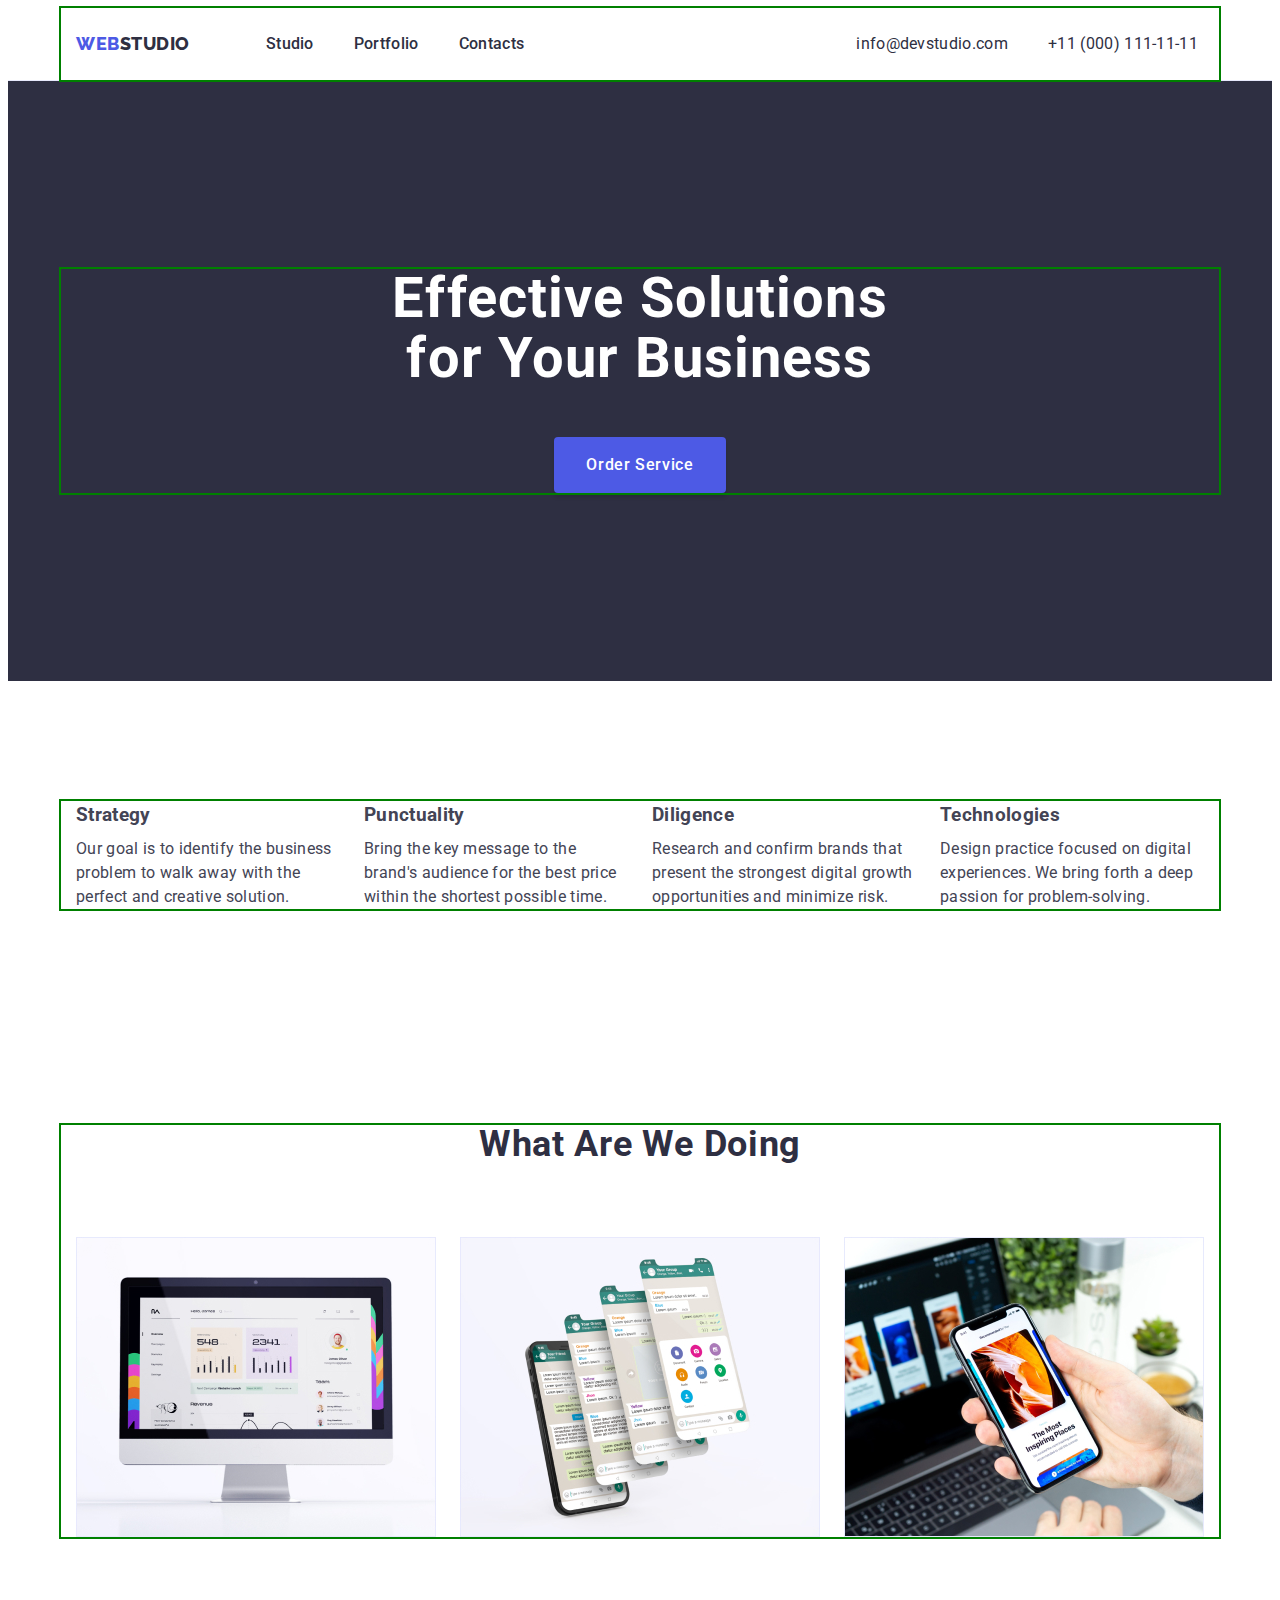
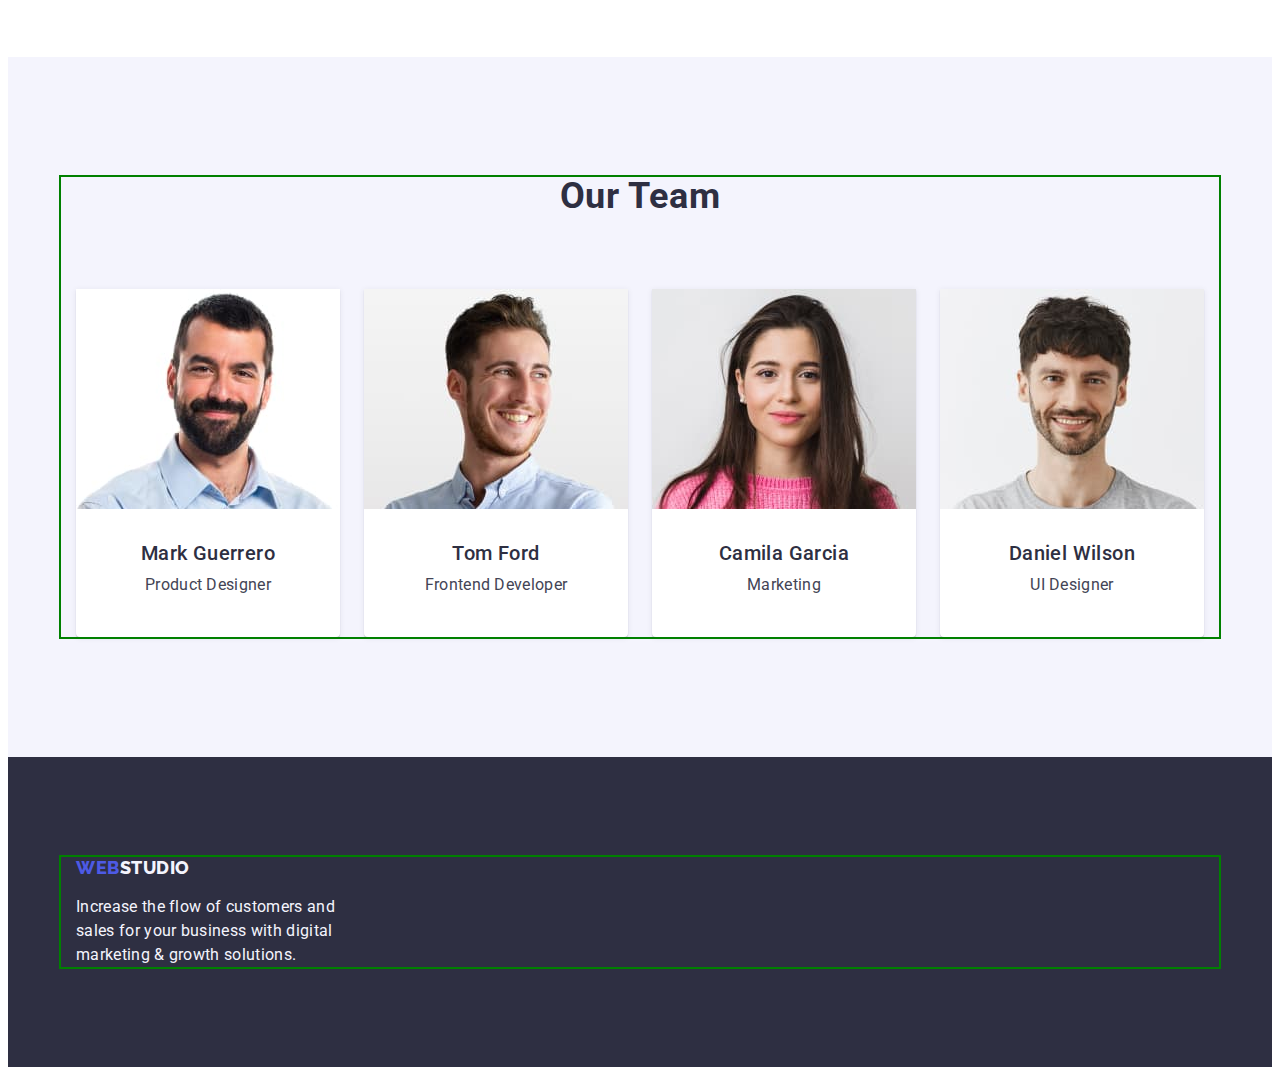
<file: index.html>
<!DOCTYPE html>
<html lang="en">
  <head>
    <meta charset="UTF-8" />
    <meta name="viewport" content="width=device-width, initial-scale=1.0" />
    <title>goit-markup-hw-01</title>
    <!-- modern-normalize -->
    <link rel="stylesheet" href="https://cdnjs.cloudflare.com/ajax/libs/modern-normalize/2.0.0/modern-normalize.min.css" integrity="sha512-4xo8blKMVCiXpTaLzQSLSw3KFOVPWhm/TRtuPVc4WG6kUgjH6J03IBuG7JZPkcWMxJ5huwaBpOpnwYElP/m6wg==" crossorigin="anonymous" referrerpolicy="no-referrer" />
    <!-- FONTS -->
    <link rel="preconnect" href="https://fonts.googleapis.com" />
    <link rel="preconnect" href="https://fonts.gstatic.com" crossorigin />
    <link
      href="https://fonts.googleapis.com/css2?family=Raleway:wght@800&family=Roboto:wght@400;500;700&display=swap"
      rel="stylesheet"
    />

    <!-- STYLES CONNECTION -->
    <link rel="stylesheet" href="./css/styles.css" />
  </head>
  <body>
    <!-- ========= HEADER ========= -->
    <header class="header">
      <div class="container header__nav">
        <nav class="nav">
          <a class="logo-text link" href="./index.html"
            >Web<span class="span-studio">Studio</span></a
          >

          <ul class="nav__list">
            <li class="nav-item">
              <a class="nav-item-link link" href="./index.html">Studio</a>
            </li>
            <li class="nav-item">
              <a class="link" href="./portfolio.html">Portfolio</a>
            </li>
            <li class="nav-item"><a class="link" href="">Contacts</a></li>
          </ul>
        </nav>

        <address class="address-contasts">
          <ul class="address-list">
            <li class="address-item">
              <a class="link" href="mailto:info@devstudio.com"
                >info@devstudio.com</a
              >
            </li>
            <li class="address-item">
              <a class="link" href="tel:+110001111111">+11 (000) 111-11-11</a>
            </li>
          </ul>
        </address>
      </div>
    </header>

      <!-- SCREEN 01 = SECTION 01 --><!-- SCREEN 01 = SECTION 01 -->
      <main>
        <section class="hero section">

        <div class="container hero-info">
          <h1 class="hero-title">Effective Solutions for Your Business</h1>
          <button class="hero-button" type="button">Order Service</button>
        </div>
        
      </section>
      

      <!-- SCREEN 02 -->
      <section class="features section">
       <div class="container">
        
        <h2 class="features__title visually-hidden">Our Features</h2>

        <ul class="features__list">
          <li class="features__item">
            <h3 class="item__title">Strategy</h3>
            <p class="item-text">
              Our goal is to identify the business problem to walk away with the
              perfect and creative solution.
            </p>
          </li>

          <li class="features__item">
            <h3 class="item__title">Punctuality</h3>
            <p class="item-text">
              Bring the key message to the brand's audience for the best price
              within the shortest possible time.
            </p>
          </li>

          <li class="features__item">
            <h3 class="item__title">Diligence</h3>
            <p class="item-text">
              Research and confirm brands that present the strongest digital
              growth opportunities and minimize risk.
            </p>
          </li>

          <li class="features__item">
            <h3 class="item__title">Technologies</h3>
            <p class="item-text">
              Design practice focused on digital experiences. We bring forth a
              deep passion for problem-solving.
            </p>
          </li>

        </ul>
       </div>
      </section>

      <!-- SCREEN 03 -->

      <section class="section-picture">
       <div class="container">
        <h2 class="title-pictures">What are we doing</h2>

        <ul class="picture-list">

          <li class="picture-item">
            <img
              src="./images/3f1205d1d2bc99a08f2351d49f36efdb.jpg"
              alt="monitor"
              width="360"
            />
          </li>

          <li class="picture-item">
            <img
              src="./images/3c4c4fcb2a83e793cae5e43b6e5c5118.jpg"
              alt="mobiles"
              width="360"
            />
          </li>

          <li class="picture-item">
            <img
              src="./images/abef81a74efa88a3d978cf41b50436ff.jpg"
              alt="laptop+mobile"
              width="360"
            />
          </li>
        </ul>
       </div>
      </section>

      <!-- SCREEN 04 = SECTION 4-->

      <section class="team section">
        <div class="container">

          <h2 class="title-pictures team-title">Our Team</h2>

          <ul class="team__list list">
            <li class="team__item">
              <div class="team__item-img">
                <img
                  src="./images/27d7cc162dfead836063691cf04a58cf.jpg"
                  alt="Mark Guerrero"
                  width="264"
                />
              </div>
              <div class="team__item-text">
                <h3 class="title-features">Mark Guerrero</h3>
                <p class="features-text team-text">Product Designer</p>
              </div>
            </li>

            <li class="team__item">
              <div class="team__item-img">
                <img
                  src="./images/8a9539bd306a71f0180d4ac75766361e.jpg"
                  alt="Tom Ford"
                  width="264"
                />
              </div>
              <div class="team__item-text">
                <h3 class="title-features">Tom Ford</h3>
                <p class="features-text team-text">Frontend Developer</p>
              </div>
            </li>

            <li class="team__item">
              <div class="team__item-img">
                <img
                  src="./images/210eea8d1f5ef1a5b4db4f62aba5e8e9.jpg"
                  alt="Camila Garcia"
                  width="264"
                />
              </div>
              <div class="team__item-text">
                <h3 class="title-features">Camila Garcia</h3>
                <p class="features-text team-text">Marketing</p>
              </div>
            </li>

            <li class="team__item">
              <div class="team__item-img">
                <img
                  src="./images/c6daee5d9dff1c4f03f226cbaec0f164.jpg"
                  alt="Daniel Wilson"
                  width="264"
                />
              </div>
              <div class="team__item-text">
                <h3 class="title-features">Daniel Wilson</h3>
                <p class="features-text team-text">UI Designer</p>
              </div>
            </li>
          </ul>
        </div>
      </section>
    </main>

    <!-- =========== FOOTER =========== -->
    <footer class="footer">
      <div class="container">

        <a class="logo-footer link" href="./index.html"
        >Web<span class="footer-span-studio">Studio</span></a>

      <p class="footer-text">
        Increase the flow of customers and sales for your business with digital
        marketing & growth solutions.
      </p>
      </div>
    </footer>
  </body>
</html>
</file>
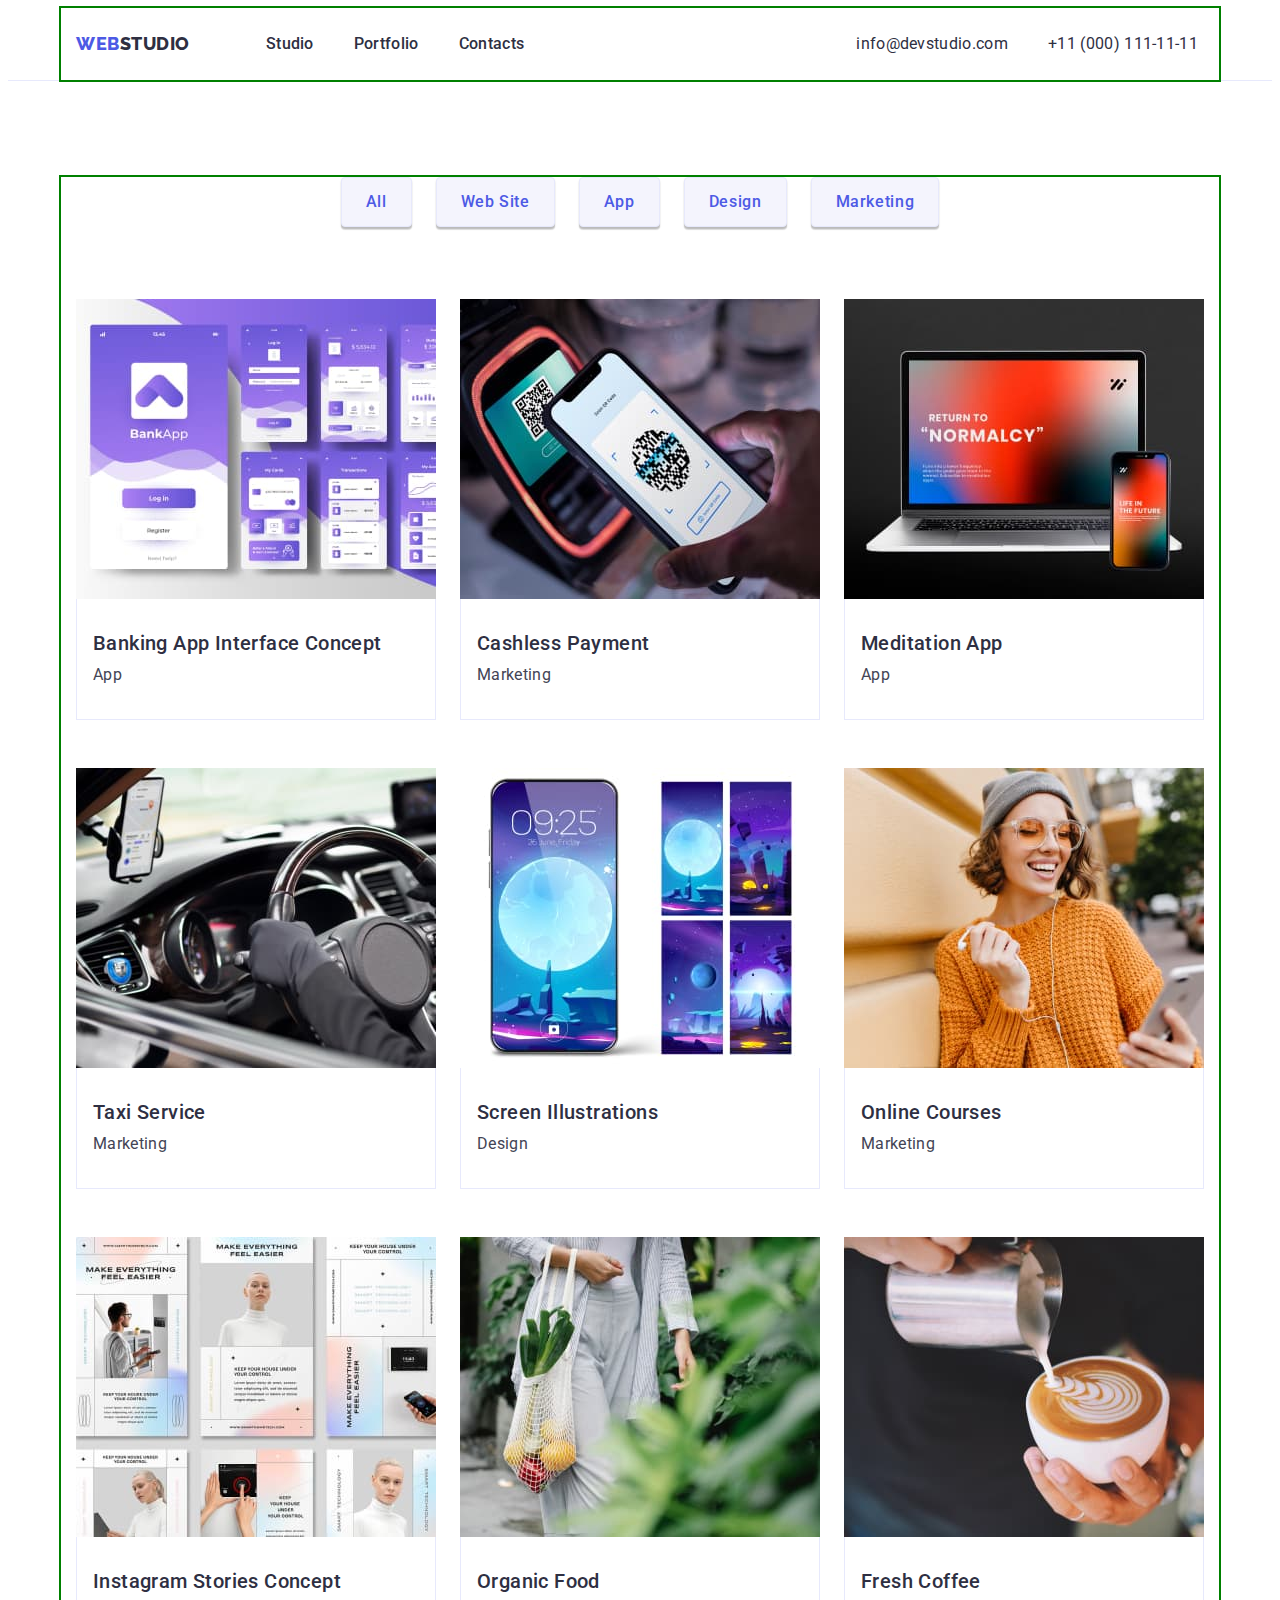
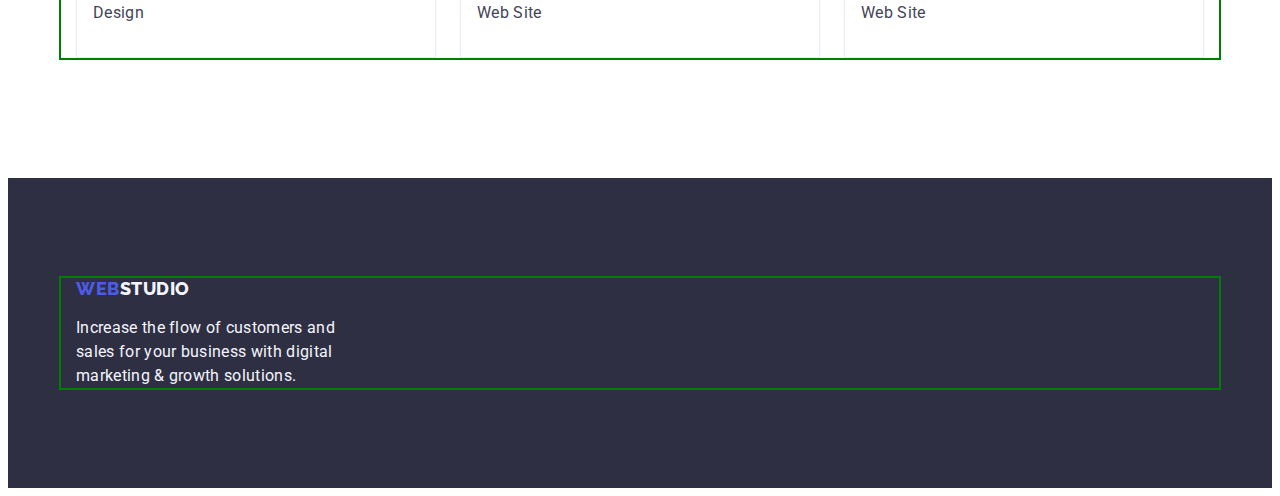
<file: portfolio.html>
<!DOCTYPE html>
<html lang="en">
  <head>
    <meta charset="UTF-8" />
    <meta name="viewport" content="width=device-width, initial-scale=1.0" />
    <title>goit-markup-hw-01</title>
    <!-- modern-normalize -->
    <link rel="stylesheet" href="https://cdnjs.cloudflare.com/ajax/libs/modern-normalize/2.0.0/modern-normalize.min.css" integrity="sha512-4xo8blKMVCiXpTaLzQSLSw3KFOVPWhm/TRtuPVc4WG6kUgjH6J03IBuG7JZPkcWMxJ5huwaBpOpnwYElP/m6wg==" crossorigin="anonymous" referrerpolicy="no-referrer" />
    <!-- FONTS -->
    <link rel="preconnect" href="https://fonts.googleapis.com" />
    <link rel="preconnect" href="https://fonts.gstatic.com" crossorigin />
    <link
      href="https://fonts.googleapis.com/css2?family=Raleway:wght@800&family=Roboto:wght@400;500;700&display=swap"
      rel="stylesheet"
    />

    <!-- STYLES CONNECTION -->
    <link rel="stylesheet" href="./css/styles.css" />
  </head>
  <body>

    <!-- ========= HEADER ========= -->
    <header class="header">
      <div class="container header__nav">
        <nav class="nav">
          <a class="logo-text link" href="./index.html"
            >Web<span class="span-studio">Studio</span></a
          >

          <ul class="nav__list">
            <li class="nav-item">
              <a class="nav-item-link link" href="./index.html">Studio</a>
            </li>
            <li class="nav-item">
              <a class="link" href="./portfolio.html">Portfolio</a>
            </li>
            <li class="nav-item"><a class="link" href="">Contacts</a></li>
          </ul>
        </nav>

        <address class="address-contasts">
          <ul class="address-list">
            <li class="address-item">
              <a class="link" href="mailto:info@devstudio.com"
                >info@devstudio.com</a
              >
            </li>
            <li class="address-item">
              <a class="link" href="tel:+110001111111">+11 (000) 111-11-11</a>
            </li>
          </ul>
        </address>
      </div>
    </header>

   <!-- ========= SCREEN 01 = FILTERS & PICTURES SERVICES ========= -->

    <main>
    <section class="portfolio-section">
        
    <div class="container">

      <h1 class="visually-hidden">Portfolio content</h1>

    <ul class="filter-list">
        <li class="filter-item">
            <button class="button-filter" type="button">All</button>
        </li>
        <li class="filter-item">
            <button class="button-filter" type="button">Web Site</button>
        </li>
        <li class="filter-item">
            <button class="button-filter" type="button">App</button>
        </li>
        <li class="filter-item">
            <button class="button-filter" type="button">Design</button>
        </li>
        <li class="filter-item">
            <button class="button-filter" type="button">Marketing</button>
        </li>
    </ul>
    
<!-- ======== PICTURES ======== -->
    <ul class="portfolio-fields-list">
        <li class="portfolio-fields-item">
            <a class="link" href="./index.html">
                <img src="./images/bankapp-login.jpg" alt="bank app and login" width="360">
                <div class="portfolio-card-border">
                    <h2 class="fields-title">Banking App Interface Concept</h2>
                    <p class="fields-text">App</p>
                </div>
            </a>
        </li>

        <li class="portfolio-fields-item">
            <a class="link" href="./index.html">
                <img src="./images/mobiles-qrcode.jpg" alt="mobile cash" width="360">
                <div class="portfolio-card-border">
                    <h2 class="fields-title">Cashless Payment</h2>
                    <p class="fields-text">Marketing</p>
                </div>
            </a>
        </li>

        <li class="portfolio-fields-item">
            <a class="link" href="./index.html">
                <img src="./images/laptop-redandblue.jpg" alt="laptop red ans blue" width="360">
                <div class="portfolio-card-border">
                    <h2 class="fields-title">Meditation App</h2>
                <p class="fields-text">App</p>
                </div>
            </a>
        </li>
        <li class="portfolio-fields-item">
            <a class="link" href="./index.html">
                <img src="./images/taxi-wheel.jpg" alt="taxi wheel" width="360">
                
                <div class="portfolio-card-border">
                    <h2 class="fields-title">Taxi Service</h2>
                    <p class="fields-text">Marketing</p>
                </div>
            </a>
        </li>

        <li class="portfolio-fields-item">
            <a class="link" href="./index.html">
                <img src="./images/mobile-screen.jpg" alt="laptop red ans blue" width="360">
                <div class="portfolio-card-border">
                    <h2 class="fields-title">Screen Illustrations</h2>
                    <p class="fields-text">Design</p>
                </div>
            </a>
        </li>

        <li class="portfolio-fields-item">
            <a class="link" href="./index.html">
                <img src="./images/orange-girl.jpg" alt="orange girl" width="360">
                <div class="portfolio-card-border">
                    <h2 class="fields-title">Online Courses</h2>
                    <p class="fields-text">Marketing</p>
                </div>
                
            </a>
        </li>

        <li class="portfolio-fields-item">
            <a class="link" href="./index.html">
                <img src="./images/girl-white-sheets.jpg" alt="white sheets girl" width="360">
                <div class="portfolio-card-border">
                    <h2 class="fields-title">Instagram Stories Concept</h2>
                    <p class="fields-text">Design</p>
                </div>
               
            </a>
        </li>

        <li class="portfolio-fields-item">
            <a class="link" href="./index.html">
                <img src="./images/green-food.jpg" alt="green food" width="360">
                <div class="portfolio-card-border">
                    <h2 class="fields-title">Organic Food</h2>
                  <p class="fields-text">Web Site</p>
                </div>
                
            </a>
        </li>

        <li class="portfolio-fields-item">
            <a class="link" href="./index.html">
                <img src="./images/coffee.jpg" alt="coffee" width="360">
                <div class="portfolio-card-border">
                    <h2 class="fields-title">Fresh Coffee</h2>
                    <p class="fields-text">Web Site</p>
                </div>
               
            </a>
        </li>

    </ul>

    </div>
  
    </section>
    </main>

   <!-- =========== FOOTER =========== -->
   <footer class="footer">
    <div class="container">

      <a class="logo-footer link" href="./index.html"
      >Web<span class="footer-span-studio">Studio</span></a>

    <p class="footer-text">
      Increase the flow of customers and sales for your business with digital
      marketing & growth solutions.
    </p>
    </div>
  </footer>
</body>
</html>
</file>
<file: css/styles.css>
:root {
	--main-text-color: #434455;
	--second-text-color: #2e2f42;
	--white-text-color: #ffffff;
	--web-logo-color: #4d5ae5;
	--footer-logo-text-color: #f4f4fd;

	--main-background-color: #ffffff;
	--second-background-color: #2e2f42;
	--third-background-color: #f4f4fd;
	--fourth-background-color: #4d5ae5;

	--main-button-text: #4d5ae5;
	--hover-button-text: #ffffff;
	--main-button-color: #4d5ae5;
	--hover-button-color: #404bbf;
	--pressed-button-color: #404bbf;

	--main-filter-color: #4d5ae5;
	--accent-filter-color: #e7e9fc;
	--pressed-filter-color: #404bbf;
	--initial-filter-color: #f4f4fd;
}

html {
	box-sizing: border-box;
}

*,
*::after,
*::before {
	box-sizing: inherit;
}

body {
	color: var(--main-text-color);
	font-family: Roboto, sans-serif;
	font-size: 16px;
	font-style: normal;
	font-weight: 400;
	line-height: 1.5;
	letter-spacing: 0.02em;
	background-color: var(--main-background-color);
	
}

button {
	border: none;
}

ul,
ol {
	list-style: none;
	padding: 0;
	margin: 0;
}

a {
	text-decoration: none;
	color: var(--second-text-color);
}

h1,
h2,
h3,
h4,
p {
	margin: 0;
}

img {
	display: block;

	width: 100%;
	height: auto;
}

.section {
	padding: 188px 0;
}

.container {
	width: 1158px;

	margin: 0 auto;
	padding: 0 15px;

	outline: 2px solid green;
}

/* hiden title */
.visually-hidden {
	/* visibility: hidden; */
	/* opacity: 0;
	width: 0;
	height: 0; */

	position: absolute;
	width: 1px;
	height: 1px;
	margin: -1px;
	border: 0;
	padding: 0;
				
	white-space: nowrap;
	clip-path: inset(100%);
	clip: rect(0 0 0 0);
	overflow: hidden;
}

/* HEADER */
/* LOGO */

.header {
	border-bottom: 1px solid #e7e9fc;
}

.header__nav {
	display: flex;
	align-items: center;
	
}

.nav {
	display: flex;
	align-items: center;
}

.logo-text {
	color: var(--web-logo-color);
	font-family: Raleway, sans-serif;
	font-size: 18px;
	font-style: normal;
	font-weight: 800;
	line-height: 1.16;
	letter-spacing: 0.54px;
	text-transform: uppercase;
	margin-right: 76px
}

.nav__list {
	display: flex;

}

.span-studio {
	color: var(--second-text-color);
}

.nav-item {
	font-size: 16px;
	font-style: normal;
	font-weight: 500;
	line-height: 1.5;
	letter-spacing: 0.32px;
	color: var(--main-text-color);

	margin-right: 40px;
	cursor: pointer;
}

.nav-item:last-child {
	margin-right: 0;
}

.nav-item-link {
	padding: 24px 0;
}

.address-list {
	display: flex;
	font-style: normal;

	margin-left: 332px;
}

.address-item {
	color: var(--main-text-color);
	font-size: 16px;
	font-style: normal;
	line-height: 1.5;
	letter-spacing: 0.32px;

	padding: 24px 0;
	margin-right: 40px;
	cursor: pointer;
}

.address-item:last-child {
	margin-right: 0;
}

.link:hover,
.link:focus {
	color: var(--hover-button-color);
}

.link:active {
	color: var(--hover-button-color);
}

/* SCREEN 01 = Hero */

.hero {
	background-color: var(--second-background-color);
}

.hero-info {
	display: flex;
	flex-direction: column;
	align-items: center;
}

.hero-title {
	max-width: 496px;

	text-align: center;
	font-size: 56px;
	font-weight: 700;
	line-height: 1.07;
	letter-spacing: 0.02em;
	color: var(--white-text-color);
}

.hero-button {
	display: block;
	min-width: 169px;
	height: 56px;

	padding: 16px 32px;
	margin-top: 48px;

	font-family: Roboto, sans-serif;
	font-size: 16px;
	font-style: normal;
	font-weight: 500;
	line-height: 1.5;
	letter-spacing: 0.64px;
	color: var(--white-text-color);

	border: none;
	border-radius: 4px;
	box-shadow: 0px 4px 4px 0px rgba(0, 0, 0, 0.15);

	background-color: var(--main-button-color);

	cursor: pointer;
}

.hero-button:hover,
.hero-button:focus {
	background-color: var(--hover-button-color);
}

/* SCREEN 02 = SECTION 2 */
.features {
	padding: 120px 0;
}

.features__list {
	display: flex;
	
}

.features__item {
	/* max-width: 264px; */
	margin-right: 24px;

	width: calc((100% - 72px) / 4);
/* width calc((100% - 3 * 24px) / 4) */
}

.features__item:last-child {
	margin-right: 0;
}

.title-features {
	/* Header 3 */
	color: var(--second-text-color);
	font-family: Roboto, sans-serif;
	font-size: 20px;
	font-weight: 500;
	line-height: 1.2;
	letter-spacing: 0.02em;
	margin-bottom: 8px;
}

.features-text {
	color: var(--main-text-color);
	font-size: 16px;
	line-height: 1.5;
	letter-spacing: 0.02em;
}

.item__title {
	margin-bottom: 8px;
}

/* SCREEN 03 = SECTION 3 */

.section-picture{
	padding-bottom: 120px;
}


.picture-list {
	display: flex;
	
}

.title-pictures {
	/* Header 2 */
	color: var(--second-text-color);
	margin-bottom: 72px;
	font-size: 36px;
	line-height: 1.11;
	letter-spacing: 0.02em;
	text-transform: capitalize;
	text-align: center;
}


.picture-item {
	margin-right: 24px;


}
.picture-item:last-child {
	margin-right: 0;
}

/* SCREEN 04 = SECTION 4 */

.team {
	padding: 120px 0;
	background-color: var(--third-background-color);
}

.team-title {
	margin-bottom: 72px;
}

.team__list {
	margin-top: 72px;

	display: flex;
}

.team__item {
	width: 264px;
	height: 348px;

	margin-right: 24px;

	display: flex;
	flex-direction: column;
	align-items: center;

	border-radius: 0px 0px 4px 4px;
	background-color: var(--main-background-color);
	box-shadow:
		0px 2px 1px 0px rgba(46, 47, 66, 0.08),
		0px 1px 1px 0px rgba(46, 47, 66, 0.16),
		0px 1px 6px 0px rgba(46, 47, 66, 0.08);
}

.team__item:last-child {
	margin-right: 0;
}

.team__item-img {
	height: 260px;

	overflow: hidden;
}

.team__item-text {
	padding: 32px 0;

	text-align: center;
}

.team-text {
	margin-bottom: 8px;
}

/* FOOTER */ /* FOOTER */ /* FOOTER */

.footer {
	background-color: var(--second-background-color);
	/* height: 312px; */

	padding: 100px 0;
}

.footer-span-studio {
	color: var(--footer-logo-text-color);
}

.logo-footer {
	display: inline-block;
	margin-bottom: 16px;

	color: var(--web-logo-color);
	font-family: Raleway, sans-serif;
	font-size: 18px;
	font-style: normal;
	font-weight: 800;
	line-height: 1.16;
	letter-spacing: 0.54px;
	text-transform: uppercase;
	
}

.footer-text {
	color: var(--footer-logo-text-color);
	line-height: 1.5;
	letter-spacing: 0.02em;

	max-width: 264px;
	
}

/* PORTFOLIO PAGE*/ /* PORTFOLIO PAGE*/

section {
	padding-top: 96px;
	padding-bottom: 120px;
}

.portfolio-section {
	/* padding-top: 96px; */
	/* padding-bottom: 120px; */
}

.filter-list {
	display: flex;
	/* padding-top: 96px; */
	margin-bottom: 72px;
	text-align: center;
	justify-content: center;
}

.filter-item {
	margin-right: 24px;

}

.filter-item:last-child {
	margin-right: 0;
}

.button-filter {
	color: var(--main-button-text);
	
	
	/* Button Text */
	font-family: Roboto, sans-serif;
	font-size: 16px;
	font-weight: 500;
	line-height: 1.5;
	letter-spacing: 0.04em;
	background-color: var(--initial-filter-color);

	border: 1px solid #e7e9fc;
	cursor: pointer;

	padding: 12px 24px;
	border-radius: 4px;
	box-shadow:
	0px 2px 2px 0px rgba(0, 0, 0, 0.12),
	0px 2px 1px 0px rgba(0, 0, 0, 0.08),
	0px 3px 1px 0px rgba(0, 0, 0, 0.10);
}

.button-filter:hover,
.button-filter:focus {
	color: var(--hover-button-text);
	background-color: var(--hover-button-color);
	border: 1px solid transparent;
}

.button-filter:active {
	color: var(--hover-button-text);
	background-color: var(--pressed-button-color);
	
}

/* PORTFOLIO FIELDS */

.portfolio-fields-list {
	display: flex;
	flex-wrap: wrap;
	align-items: center;
	justify-content: center;
	
	
}

.portfolio-fields-item {
	margin-right: 24px;
	margin-bottom: 48px;
	width: calc((100% - 48px) / 3);

}

.portfolio-fields-item:nth-child(3n){
	margin-right: 0;
}

.portfolio-fields-item:nth-last-child(-n+3) {
	margin-bottom: 0;
}

.fields-title {
	color: var(--second-text-color);
	font-size: 20px;
	font-weight: 500;
	line-height: 1.2;
	letter-spacing: 0.02em;
	margin-bottom: 8px
}

.fields-text {
	color: var(--main-text-color);
	font-size: 16px;
	line-height: 1.5;
	letter-spacing: 0.02em;

	margin-top: 8px;
}

.portfolio-card-border {
	border: 1px solid #e7e9fc;
	border-top: none;
	padding: 32px 16px;
}
</file>
